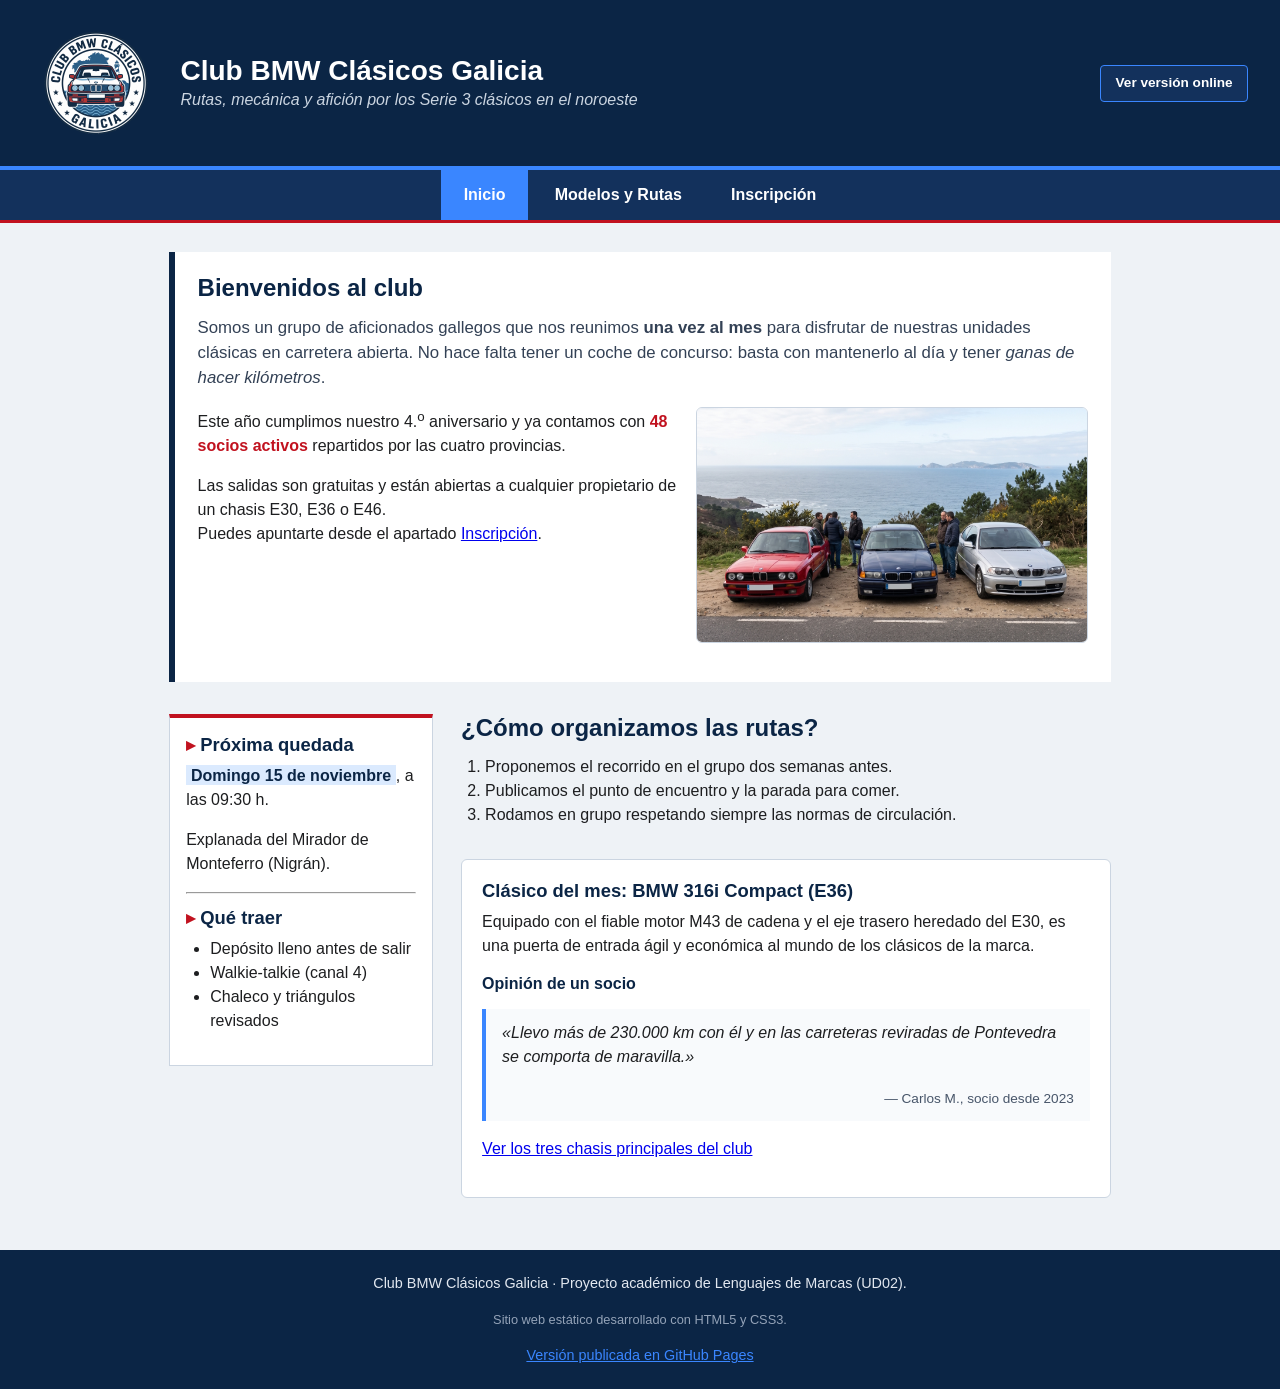
<file: index.html>
<!DOCTYPE html>
<html lang="es">
<head>
  <meta charset="UTF-8">
  <meta name="description" content="Club de propietarios y aficionados a los BMW clásicos E30, E36 y E46 en Galicia.">
  <meta name="author" content="Daniel Vergara">
  <title>Inicio | Club BMW Clásicos Galicia</title>
  <link rel="stylesheet" href="css/estilos.css">
  <!-- Estilo específico de la portada -->
  <style>
    .caja-presentacion {
      background-color: #ffffff;
      border-left: 6px solid #0b2545;
      padding: 1.4rem;
    }
  </style>
</head>
<body>

<!-- Cabecera del club -->
  <header class="contenedor-limpio">
    <div id="cabecera-club">
      <img src="img/logo-club.png" alt="Emblema del Club BMW Clásicos Galicia" width="128" height="128">
      <div>
        <h1>Club BMW Clásicos Galicia</h1>
        <p class="subtitulo">Rutas, mecánica y afición por los Serie 3 clásicos en el noroeste</p>
      </div>
    </div>
    <a class="enlace-repo" href="https://dv-coding.github.io/DAM_LMSXI_UD2_Web/" target="_blank">Ver versión online</a>
  </header>

  <!-- Menú principal -->
  <nav>
    <ul>
      <li><a href="index.html" class="menu-pagina-activa">Inicio</a></li>
      <li><a href="modelos.html">Modelos y Rutas</a></li>
      <li><a href="inscripcion.html">Inscripción</a></li>
    </ul>
  </nav>

  <main>

    <!-- Sección de presentación -->
    <section class="caja-presentacion contenedor-limpio">
      <h2>Bienvenidos al club</h2>
      <p>Somos un grupo de aficionados gallegos que nos reunimos <strong>una vez al mes</strong>
        para disfrutar de nuestras unidades clásicas en carretera abierta. No hace falta tener un coche
        de concurso: basta con mantenerlo al día y tener <em>ganas de hacer kilómetros</em>.</p>
      <img class="foto-ruta" src="img/ruta-galicia.jpg"
           alt="Varios BMW Serie 3 clásicos estacionados en un mirador de la costa gallega"
           width="420" height="250">
      <p>Este año cumplimos nuestro 4.<sup>o</sup> aniversario y ya contamos con
        <span class="cifra">48 socios activos</span> repartidos por las cuatro provincias.</p>
      <p>Las salidas son gratuitas y están abiertas a cualquier propietario de un chasis E30, E36 o E46.<br>
        Puedes apuntarte desde el apartado <a href="inscripcion.html">Inscripción</a>.</p>
    </section>

    <!-- Bloque en dos columnas -->
    <div class="rejilla-inicio contenedor-limpio">

      <!-- Columna lateral izquierda -->
      <aside>
        <h3>Próxima quedada</h3>
        <p><mark>Domingo 15 de noviembre</mark>, a las 09:30 h.</p>
        <p>Explanada del Mirador de Monteferro (Nigrán).</p>
        <hr>
        <h3 style="margin-top: 0.8rem;">Qué traer</h3>
        <ul>
          <li>Depósito lleno antes de salir</li>
          <li>Walkie-talkie (canal 4)</li>
          <li>Chaleco y triángulos revisados</li>
        </ul>
      </aside>

      <!-- Columna derecha principal -->
      <div>
        <section>
          <h2>¿Cómo organizamos las rutas?</h2>
          <ol>
            <li>Proponemos el recorrido en el grupo dos semanas antes.</li>
            <li>Publicamos el punto de encuentro y la parada para comer.</li>
            <li>Rodamos en grupo respetando siempre las normas de circulación.</li>
          </ol>
        </section>

        <article class="ficha">
          <h3>Clásico del mes: BMW 316i Compact (E36)</h3>
          <p>Equipado con el fiable motor M43 de cadena y el eje trasero heredado del E30,
            es una puerta de entrada ágil y económica al mundo de los clásicos de la marca.</p>
          <h4>Opinión de un socio</h4>
          <blockquote>
            <p>«Llevo más de 230.000 km con él y en las carreteras reviradas de Pontevedra se comporta de maravilla.»</p>
            <footer>— Carlos M., socio desde 2023</footer>
          </blockquote>
          <p><a href="modelos.html">Ver los tres chasis principales del club</a></p>
        </article>
      </div>

    </div>
  </main>

  <!-- Pie de página -->
  <footer>
    <p>Club BMW Clásicos Galicia · Proyecto académico de Lenguajes de Marcas (UD02).</p>
    <p style="font-size: 0.8rem; color: #94a3b8;">Sitio web estático desarrollado con HTML5 y CSS3.</p>
    <p style="margin-bottom: 0;"><a href="https://dv-coding.github.io/DAM_LMSXI_UD2_Web/" target="_blank">Versión publicada en GitHub Pages</a></p>
  </footer>

</body>
</html>
</file>
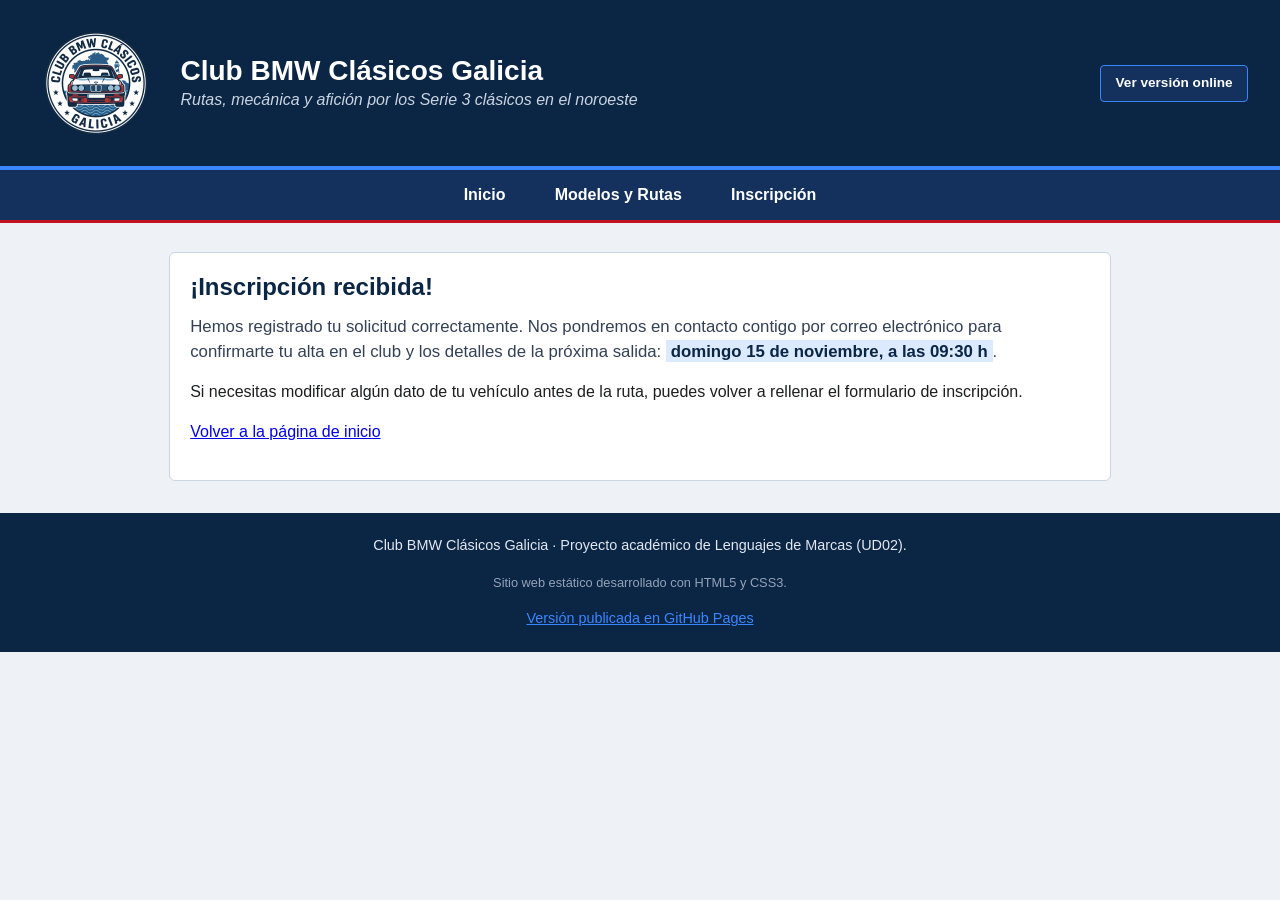
<file: gracias.html>
<!DOCTYPE html>
<html lang="es">
<head>
  <meta charset="UTF-8">
  <meta name="description" content="Inscripción recibida con éxito en el Club BMW Clásicos Galicia.">
  <meta name="author" content="Daniel Vergara">
  <title>Inscripción recibida | Club BMW Clásicos Galicia</title>
  <link rel="stylesheet" href="css/estilos.css">
</head>
<body>

  <!-- Cabecera del club -->
  <header class="contenedor-limpio">
    <div id="cabecera-club">
      <img src="img/logo-club.png" alt="Emblema del Club BMW Clásicos Galicia" width="128" height="128">
      <div>
        <h1>Club BMW Clásicos Galicia</h1>
        <p class="subtitulo">Rutas, mecánica y afición por los Serie 3 clásicos en el noroeste</p>
      </div>
    </div>
    <a class="enlace-repo" href="https://dv-coding.github.io/DAM_LMSXI_UD2_Web/" target="_blank">Ver versión online</a>
  </header>

  <!-- Menú principal -->
  <nav>
    <ul>
      <li><a href="index.html">Inicio</a></li>
      <li><a href="modelos.html">Modelos y Rutas</a></li>
      <li><a href="inscripcion.html">Inscripción</a></li>
    </ul>
  </nav>

  <main>
    <section class="ficha">
      <h2>¡Inscripción recibida!</h2>
      <p>Hemos registrado tu solicitud correctamente. Nos pondremos en contacto contigo por correo electrónico
        para confirmarte tu alta en el club y los detalles de la próxima salida: <mark>domingo 15 de noviembre, a las 09:30 h</mark>.</p>
      <p>Si necesitas modificar algún dato de tu vehículo antes de la ruta, puedes volver a rellenar el formulario de inscripción.</p>
      <p><a href="index.html">Volver a la página de inicio</a></p>
    </section>
  </main>

  <!-- Pie de página -->
  <footer>
    <p>Club BMW Clásicos Galicia · Proyecto académico de Lenguajes de Marcas (UD02).</p>
    <p style="font-size: 0.8rem; color: #94a3b8;">Sitio web estático desarrollado con HTML5 y CSS3.</p>
    <p style="margin-bottom: 0;"><a href="https://dv-coding.github.io/DAM_LMSXI_UD2_Web/" target="_blank">Versión publicada en GitHub Pages</a></p>
  </footer>

</body>
</html>
</file>
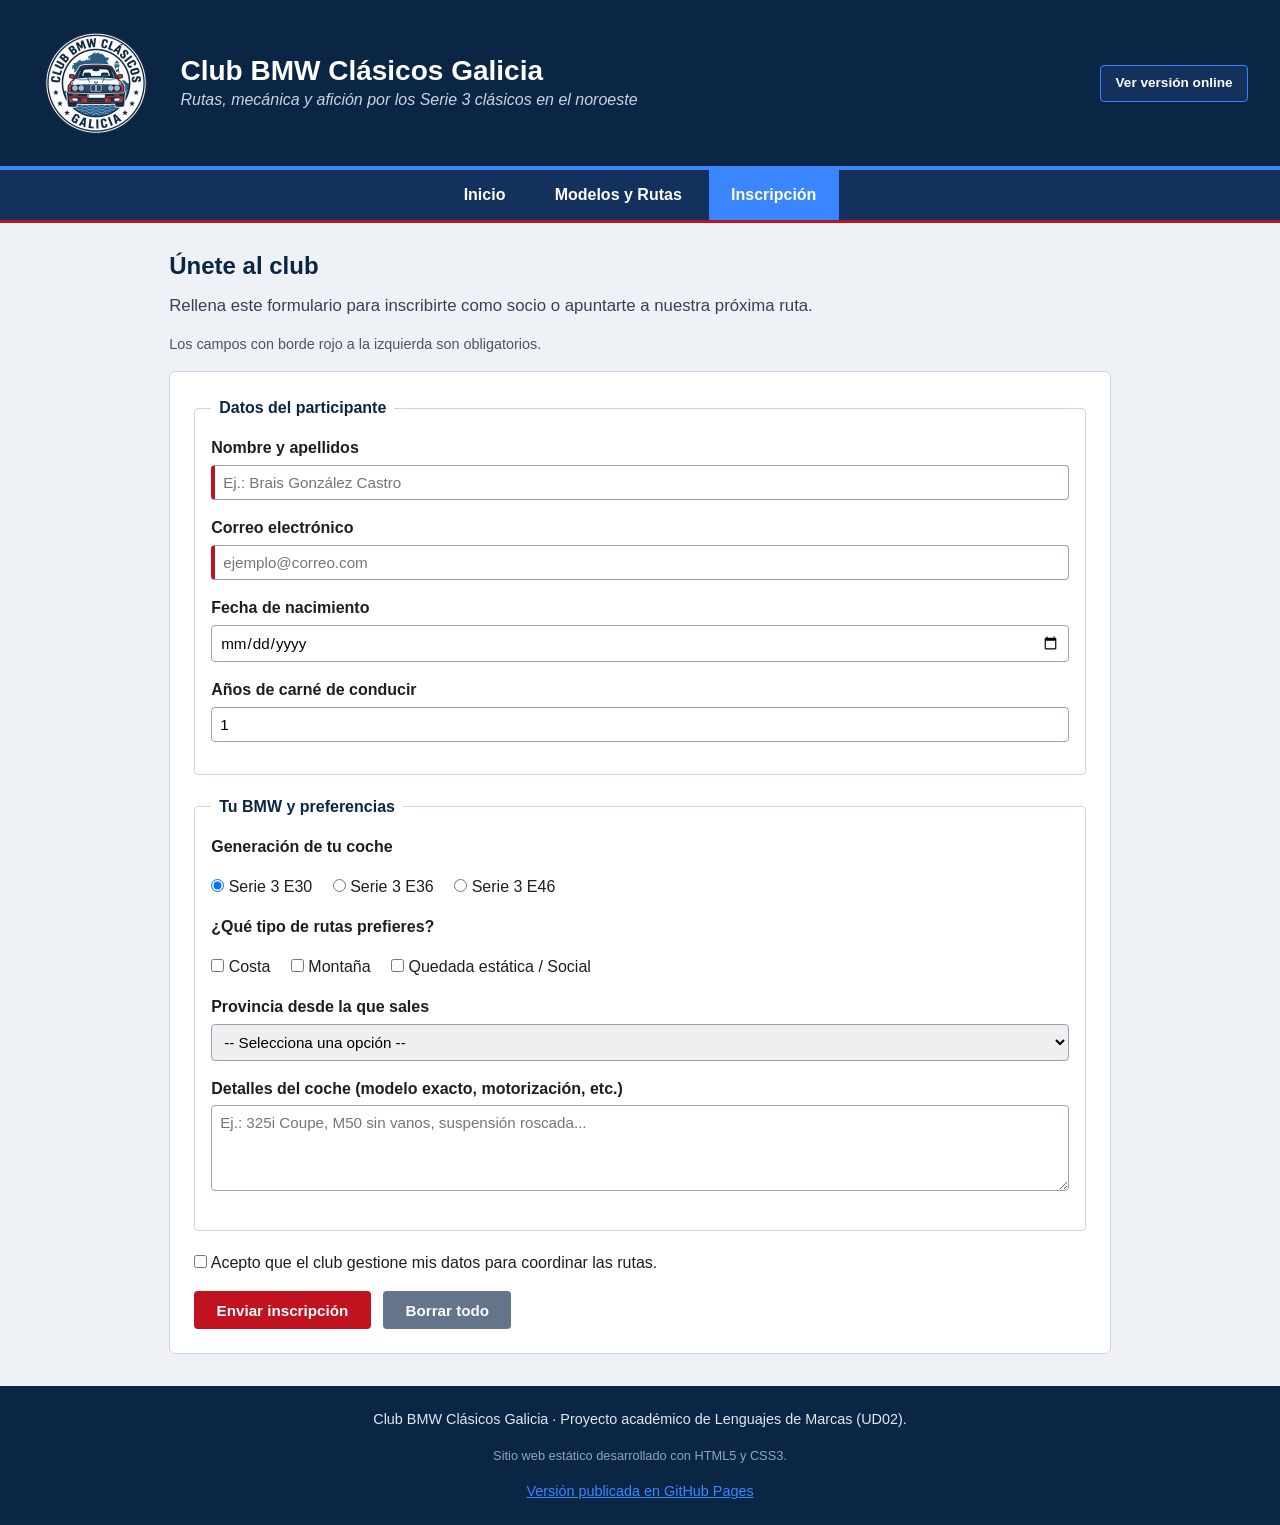
<file: inscripcion.html>
<!DOCTYPE html>
<html lang="es">
<head>
  <meta charset="UTF-8">
  <meta name="description" content="Formulario para asociarte al Club BMW Clásicos Galicia y participar en nuestras rutas.">
  <meta name="author" content="Daniel Vergara">
  <title>Inscripción | Club BMW Clásicos Galicia</title>
  <link rel="stylesheet" href="css/estilos.css">
</head>
<body>

  <!-- Cabecera del club -->
  <header class="contenedor-limpio">
    <div id="cabecera-club">
      <img src="img/logo-club.png" alt="Emblema del Club BMW Clásicos Galicia" width="128" height="128">
      <div>
        <h1>Club BMW Clásicos Galicia</h1>
        <p class="subtitulo">Rutas, mecánica y afición por los Serie 3 clásicos en el noroeste</p>
      </div>
    </div>
    <a class="enlace-repo" href="https://dv-coding.github.io/DAM_LMSXI_UD2_Web/" target="_blank">Ver versión online</a>
  </header>

  <!-- Menú principal -->
  <nav>
    <ul>
      <li><a href="index.html">Inicio</a></li>
      <li><a href="modelos.html">Modelos y Rutas</a></li>
      <li><a href="inscripcion.html" class="menu-pagina-activa">Inscripción</a></li>
    </ul>
  </nav>

  <main>
    <section>
      <h2>Únete al club</h2>
      <p>Rellena este formulario para inscribirte como socio o apuntarte a nuestra próxima ruta.</p>
      <p class="aviso-form">Los campos con borde rojo a la izquierda son obligatorios.</p>

      <form action="gracias.html" method="get">

        <!-- Datos personales -->
        <fieldset>
          <legend>Datos del participante</legend>

          <div class="campo">
            <label for="nombre">Nombre y apellidos</label>
            <input type="text" id="nombre" name="nombre" placeholder="Ej.: Brais González Castro" required>
          </div>

          <div class="campo">
            <label for="correo">Correo electrónico</label>
            <input type="email" id="correo" name="correo" placeholder="ejemplo@correo.com" required>
          </div>

          <div class="campo">
            <label for="nacimiento">Fecha de nacimiento</label>
            <input type="date" id="nacimiento" name="nacimiento">
          </div>

          <div class="campo">
            <label for="antiguedad">Años de carné de conducir</label>
            <input type="number" id="antiguedad" name="antiguedad" min="0" max="80" value="1">
          </div>
        </fieldset>

        <!-- Datos del vehículo y ruta -->
        <fieldset>
          <legend>Tu BMW y preferencias</legend>

          <p><strong>Generación de tu coche</strong></p>
          <div class="campo grupo-opciones">
            <input type="radio" id="e30" name="generacion" value="e30" checked>
            <label for="e30">Serie 3 E30</label>
            
            <input type="radio" id="e36" name="generacion" value="e36">
            <label for="e36">Serie 3 E36</label>

            <input type="radio" id="e46" name="generacion" value="e46">
            <label for="e46">Serie 3 E46</label>
          </div>

          <p><strong>¿Qué tipo de rutas prefieres?</strong></p>
          <div class="campo grupo-opciones">
            <input type="checkbox" id="costa" name="ruta_costa" value="costa">
            <label for="costa">Costa</label>

            <input type="checkbox" id="montana" name="ruta_montana" value="montana">
            <label for="montana">Montaña</label>

            <input type="checkbox" id="concentraciones" name="ruta_concentraciones" value="concentraciones">
            <label for="concentraciones">Quedada estática / Social</label>
          </div>

          <div class="campo">
            <label for="provincia">Provincia desde la que sales</label>
            <select id="provincia" name="provincia">
              <option value="">-- Selecciona una opción --</option>
              <option value="pontevedra">Pontevedra</option>
              <option value="acoruna">A Coruña</option>
              <option value="lugo">Lugo</option>
              <option value="ourense">Ourense</option>
            </select>
          </div>

          <div class="campo">
            <label for="especificaciones">Detalles del coche (modelo exacto, motorización, etc.)</label>
            <textarea id="especificaciones" name="especificaciones" rows="4" placeholder="Ej.: 325i Coupe, M50 sin vanos, suspensión roscada..."></textarea>
          </div>
        </fieldset>

        <!-- Aceptación y botones -->
        <div class="campo grupo-opciones">
          <input type="checkbox" id="acepto" name="acepto" value="si" required>
          <label for="acepto">Acepto que el club gestione mis datos para coordinar las rutas.</label>
        </div>

        <button type="submit">Enviar inscripción</button>
        <button type="reset" class="btn-limpiar">Borrar todo</button>
      </form>
    </section>
  </main>

  <!-- Pie de página -->
  <footer>
    <p>Club BMW Clásicos Galicia · Proyecto académico de Lenguajes de Marcas (UD02).</p>
    <p style="font-size: 0.8rem; color: #94a3b8;">Sitio web estático desarrollado con HTML5 y CSS3.</p>
    <p style="margin-bottom: 0;"><a href="https://dv-coding.github.io/DAM_LMSXI_UD2_Web/" target="_blank">Versión publicada en GitHub Pages</a></p>
  </footer>

</body>
</html>
</file>
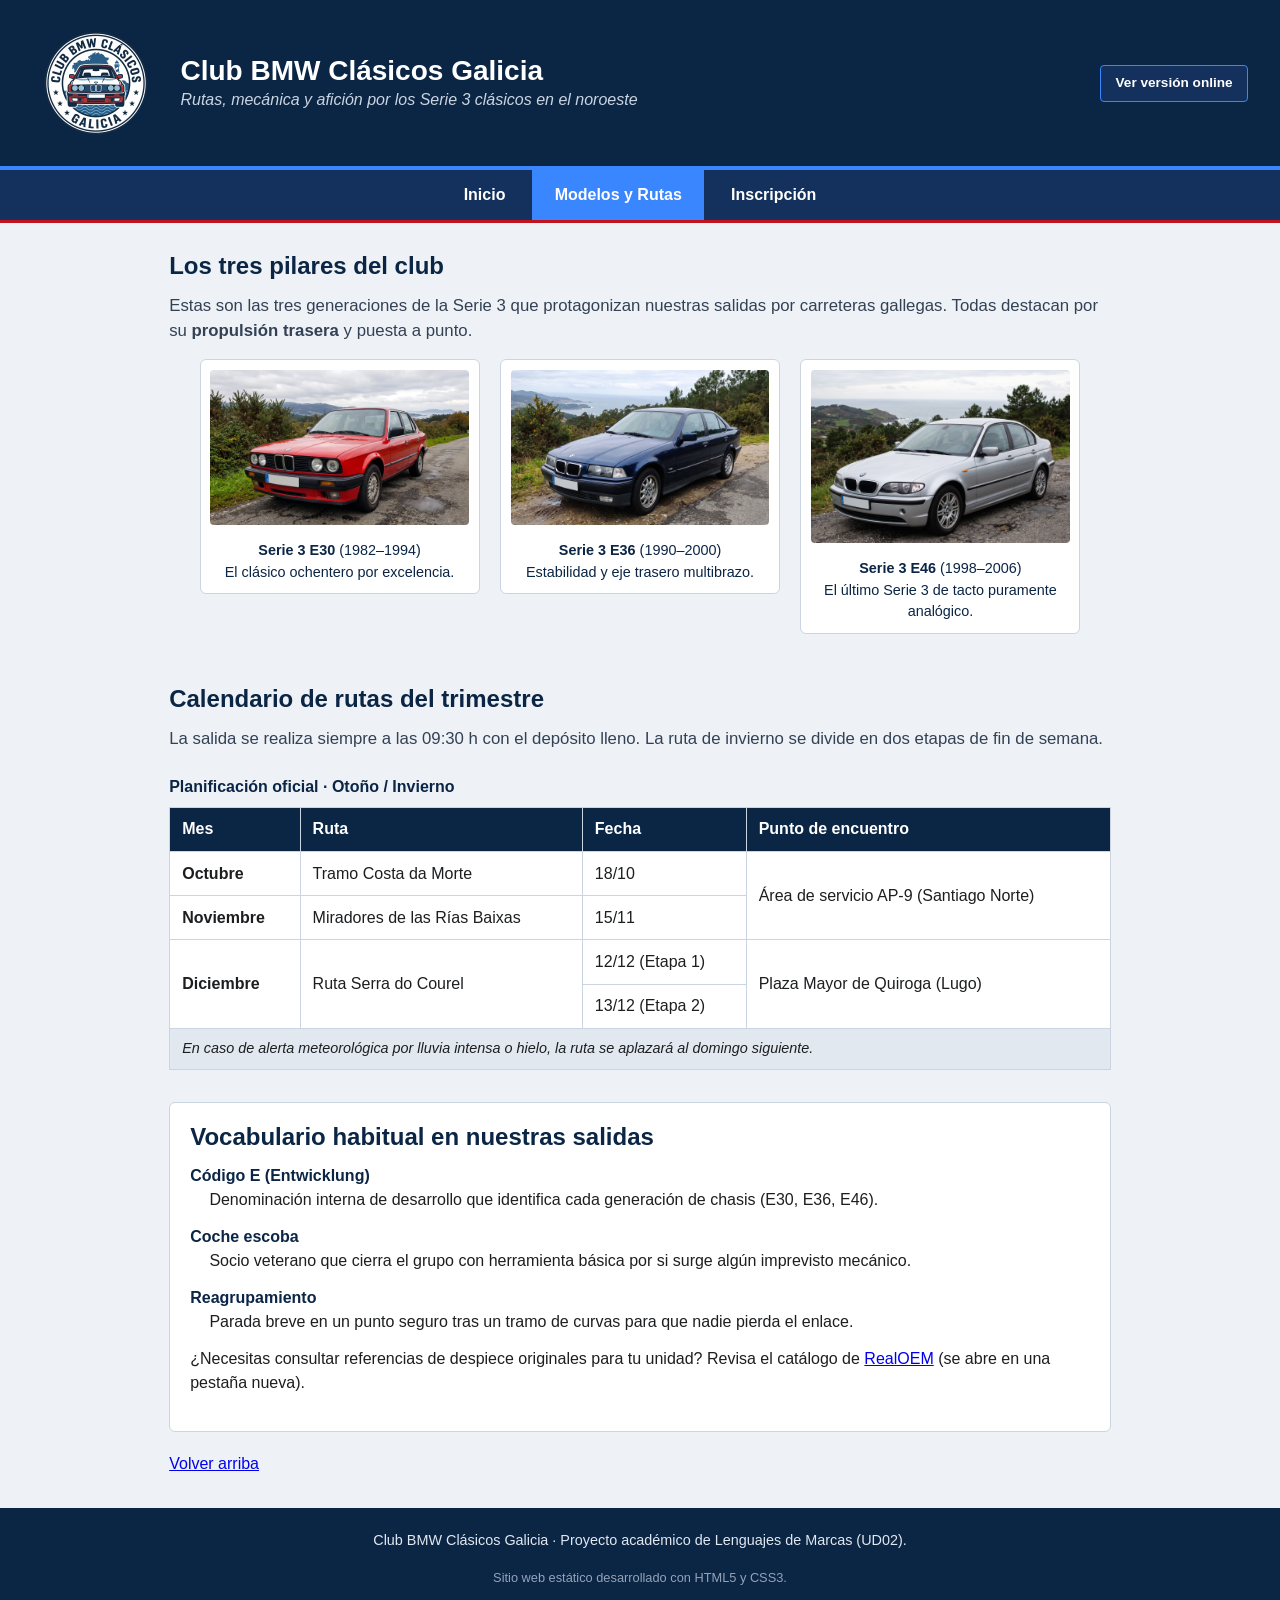
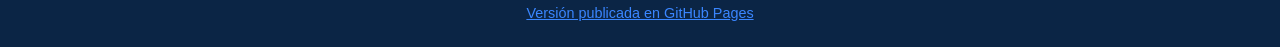
<file: modelos.html>
<!DOCTYPE html>
<html lang="es">
<head>
  <meta charset="UTF-8">
  <meta name="description" content="Chasis BMW Serie 3 admitidos en el club y calendario trimestral de rutas por Galicia.">
  <meta name="author" content="Daniel Vergara">
  <title>Modelos y Rutas | Club BMW Clásicos Galicia</title>
  <link rel="stylesheet" href="css/estilos.css">
</head>
<body>

  <!-- Cabecera del club -->
  <header class="contenedor-limpio">
    <div id="cabecera-club">
      <img src="img/logo-club.png" alt="Emblema del Club BMW Clásicos Galicia" width="128" height="128">
      <div>
        <h1>Club BMW Clásicos Galicia</h1>
        <p class="subtitulo">Rutas, mecánica y afición por los Serie 3 clásicos en el noroeste</p>
      </div>
    </div>
    <a class="enlace-repo" href="https://dv-coding.github.io/DAM_LMSXI_UD2_Web/" target="_blank">Ver versión online</a>
  </header>

  <!-- Menú principal -->
  <nav>
    <ul>
      <li><a href="index.html">Inicio</a></li>
      <li><a href="modelos.html" class="menu-pagina-activa">Modelos y Rutas</a></li>
      <li><a href="inscripcion.html">Inscripción</a></li>
    </ul>
  </nav>

  <main>

    <!-- Galería de modelos del club -->
    <section>
      <h2>Los tres pilares del club</h2>
      <p>Estas son las tres generaciones de la Serie 3 que protagonizan nuestras salidas
        por carreteras gallegas. Todas destacan por su <strong>propulsión trasera</strong> y puesta a punto.</p>

      <div class="galeria-modelos">
        <figure>
          <img src="img/bmw-e30.jpg" alt="BMW Serie 3 E30 rojo con dobles faros redondos" width="260" height="170">
          <figcaption><strong>Serie 3 E30</strong> (1982–1994)<br>El clásico ochentero por excelencia.</figcaption>
        </figure>
        <figure>
          <img src="img/bmw-e36.jpg" alt="BMW Serie 3 E36 azul oscuro de perfil en carretera" width="260" height="170">
          <figcaption><strong>Serie 3 E36</strong> (1990–2000)<br>Estabilidad y eje trasero multibrazo.</figcaption>
        </figure>
        <figure>
          <img src="img/bmw-e46.jpg" alt="BMW Serie 3 E46 plateado estacionado en mirador" width="260" height="170">
          <figcaption><strong>Serie 3 E46</strong> (1998–2006)<br>El último Serie 3 de tacto puramente analógico.</figcaption>
        </figure>
      </div>
    </section>

    <!-- Tabla de calendario de rutas -->
    <section>
      <h2>Calendario de rutas del trimestre</h2>
      <p>La salida se realiza siempre a las 09:30 h con el depósito lleno. La ruta de invierno
        se divide en dos etapas de fin de semana.</p>

      <table>
        <caption>Planificación oficial · Otoño / Invierno</caption>
        <thead>
          <tr>
            <th scope="col">Mes</th>
            <th scope="col">Ruta</th>
            <th scope="col">Fecha</th>
            <th scope="col">Punto de encuentro</th>
          </tr>
        </thead>
        <tbody>
          <tr>
            <th scope="row">Octubre</th>
            <td>Tramo Costa da Morte</td>
            <td>18/10</td>
            <td rowspan="2">Área de servicio AP-9 (Santiago Norte)</td>
          </tr>
          <tr>
            <th scope="row">Noviembre</th>
            <td>Miradores de las Rías Baixas</td>
            <td>15/11</td>
          </tr>
          <tr>
            <th scope="row" rowspan="2">Diciembre</th>
            <td rowspan="2">Ruta Serra do Courel</td>
            <td>12/12 (Etapa 1)</td>
            <td rowspan="2">Plaza Mayor de Quiroga (Lugo)</td>
          </tr>
          <tr>
            <td>13/12 (Etapa 2)</td>
          </tr>
        </tbody>
        <tfoot>
          <tr>
            <td colspan="4">En caso de alerta meteorológica por lluvia intensa o hielo, la ruta se aplazará al domingo siguiente.</td>
          </tr>
        </tfoot>
      </table>
    </section>

    <!-- Glosario técnico -->
    <section class="ficha">
      <h2>Vocabulario habitual en nuestras salidas</h2>
      <dl>
        <dt>Código E (Entwicklung)</dt>
        <dd>Denominación interna de desarrollo que identifica cada generación de chasis (E30, E36, E46).</dd>
        <dt>Coche escoba</dt>
        <dd>Socio veterano que cierra el grupo con herramienta básica por si surge algún imprevisto mecánico.</dd>
        <dt>Reagrupamiento</dt>
        <dd>Parada breve en un punto seguro tras un tramo de curvas para que nadie pierda el enlace.</dd>
      </dl>
      <p>¿Necesitas consultar referencias de despiece originales para tu unidad? Revisa el catálogo de
        <a href="https://www.realoem.com" target="_blank">RealOEM</a>
        (se abre en una pestaña nueva).</p>
    </section>

    <p><a href="#cabecera-club">Volver arriba</a></p>
  </main>

  <!-- Pie de página -->
  <footer>
    <p>Club BMW Clásicos Galicia · Proyecto académico de Lenguajes de Marcas (UD02).</p>
    <p style="font-size: 0.8rem; color: #94a3b8;">Sitio web estático desarrollado con HTML5 y CSS3.</p>
    <p style="margin-bottom: 0;"><a href="https://dv-coding.github.io/DAM_LMSXI_UD2_Web/" target="_blank">Versión publicada en GitHub Pages</a></p>
  </footer>

</body>
</html>
</file>
<file: css/estilos.css>
/* Reset básico y modelo de caja */
* {
  margin: 0;
  padding: 0;
  box-sizing: border-box;
}

body {
  font-family: Arial, Helvetica, sans-serif;
  font-size: 16px;
  line-height: 1.5;
  color: #1d1e20;
  background-color: #eef2f6;
}

h1, h2, h3, h4 {
  font-family: Tahoma, Verdana, sans-serif;
  color: #0b2545;
  line-height: 1.2;
}

h2 {
  font-size: 1.5rem;
  margin-bottom: 0.75rem;
}

h3 {
  font-size: 1.15rem;
  margin-bottom: 0.5rem;
}

p {
  margin-bottom: 1rem;
}

main ul,
main ol {
  margin: 0 0 1rem 1.5rem;
}

img {
  max-width: 100%;
  height: auto;
}

/* Cabecera del sitio */
header {
  background-color: #0b2545;
  color: #ffffff;
  padding: 1.2rem 2rem;
  border-bottom: 4px solid #3a86ff;
  display: flex;
  justify-content: space-between;
  align-items: center;
}

header.contenedor-limpio::after {
  content: none;
}

#cabecera-club img,
#cabecera-club div {
  display: inline-block;
  vertical-align: middle;
}

#cabecera-club img {
  margin-right: 1rem;
}

header h1 {
  color: #ffffff;
  font-size: 1.75rem;
}

.subtitulo {
  color: #cbd5e1;
  font-style: italic;
  margin: 0;
}

.enlace-repo {
  padding: 0.45rem 0.9rem;
  background-color: #13315c;
  color: #ffffff;
  text-decoration: none;
  font-size: 0.85rem;
  font-weight: bold;
  border: 1px solid #3a86ff;
  border-radius: 4px;
}

.enlace-repo:hover,
.enlace-repo:focus {
  background-color: #3a86ff;
}

/* Barra de navegación horizontal */
nav {
  background-color: #13315c;
  border-bottom: 3px solid #c1121f;
}

nav > ul {
  list-style: none;
  text-align: center;
}

nav li {
  display: inline-block;
}

nav a {
  display: block;
  padding: 0.8rem 1.4rem;
  color: #ffffff;
  text-decoration: none;
  font-family: Tahoma, Verdana, sans-serif;
  font-weight: bold;
}

nav a:hover,
nav a:focus {
  background-color: #c1121f;
}

nav a:active {
  background-color: #780000;
}

nav a.menu-pagina-activa {
  background-color: #3a86ff;
  color: #ffffff;
}

/* Contenedor principal */
main {
  max-width: 980px;
  margin: 1.8rem auto;
  padding: 0 1.2rem;
}

section {
  margin-bottom: 2rem;
}

/* Rejilla de dos columnas */
.rejilla-inicio > aside {
  float: left;
  width: 28%;
}

.rejilla-inicio > div {
  float: right;
  width: 69%;
}

/* Limpieza de flotantes */
.contenedor-limpio::after {
  content: "";
  display: block;
  clear: both;
}

/* Bloques y tarjetas */
.ficha {
  background-color: #ffffff;
  border: 1px solid #cbd5e1;
  border-radius: 6px;
  padding: 1.25rem;
  margin-bottom: 1.25rem;
}

aside {
  background-color: #ffffff;
  border-top: 4px solid #c1121f;
  border-right: 1px solid #cbd5e1;
  border-bottom: 1px solid #cbd5e1;
  border-left: 1px solid #cbd5e1;
  padding: 1rem;
}

aside h3::before {
  content: "\25B8  ";
  color: #c1121f;
}

h2 + p {
  font-size: 1.05rem;
  color: #334155;
}

mark {
  background-color: #dbeafe;
  color: #0b2545;
  font-weight: bold;
  padding: 0.1rem 0.3rem;
}

.cifra {
  font-weight: bold;
  color: #c1121f;
}

.foto-ruta {
  float: right;
  width: 44%;
  margin: 0 0 1rem 1.25rem;
  border-radius: 6px;
  border: 1px solid #cbd5e1;
}

blockquote {
  margin: 1rem 0;
  padding: 0.75rem 1rem;
  border-left: 4px solid #3a86ff;
  background-color: #f8fafc;
  font-style: italic;
}

blockquote footer {
  background: none;
  color: #475569;
  padding: 0.25rem 0 0;
  text-align: right;
  font-style: normal;
  font-size: 0.85rem;
}

/* Galería de modelos */
.galeria-modelos {
  text-align: center;
}

figure {
  width: 280px;
  display: inline-block;
  vertical-align: top;
  margin: 0 0.5rem 1.2rem;
  background-color: #ffffff;
  border: 1px solid #cbd5e1;
  border-radius: 6px;
  padding: 0.6rem;
}

figure img {
  border-radius: 4px;
}

figcaption {
  font-size: 0.9rem;
  margin-top: 0.5rem;
  color: #0b2545;
}

/* Lista de definiciones */
dt {
  font-weight: bold;
  color: #0b2545;
}

dd {
  margin: 0 0 0.8rem 1.2rem;
}

/* Tablas */
table {
  width: 100%;
  border-collapse: collapse;
  background-color: #ffffff;
  margin-bottom: 1.5rem;
}

caption {
  font-family: Tahoma, Verdana, sans-serif;
  font-weight: bold;
  text-align: left;
  padding: 0.5rem 0;
  color: #0b2545;
}

th, td {
  border: 1px solid #cbd5e1;
  padding: 0.6rem 0.75rem;
  text-align: left;
}

thead th {
  background-color: #0b2545;
  color: #ffffff;
}

tbody tr:hover {
  background-color: #f1f5f9;
}

tfoot td {
  font-style: italic;
  background-color: #e2e8f0;
  font-size: 0.9rem;
}

/* Formularios */
form {
  background-color: #ffffff;
  border: 1px solid #cbd5e1;
  border-radius: 6px;
  padding: 1.5rem;
}

fieldset {
  border: 1px solid #cbd5e1;
  border-radius: 4px;
  padding: 1rem;
  margin-bottom: 1.25rem;
}

legend {
  font-family: Tahoma, Verdana, sans-serif;
  font-weight: bold;
  color: #0b2545;
  padding: 0 0.5rem;
}

.campo {
  margin-bottom: 1rem;
}

.campo label {
  display: block;
  font-weight: bold;
  margin-bottom: 0.3rem;
}

input[type="text"],
input[type="email"],
input[type="date"],
input[type="number"],
select,
textarea {
  width: 100%;
  padding: 0.5rem;
  font-size: 0.95rem;
  font-family: inherit;
  border: 1px solid #94a3b8;
  border-radius: 4px;
}

input:focus,
select:focus,
textarea:focus {
  outline: 2px solid #3a86ff;
  border-color: #0b2545;
}

/* Etiquetas en línea para radio y checkbox */
.grupo-opciones input ~ label {
  display: inline;
  margin-right: 1rem;
  font-weight: normal;
}

/* Campos obligatorios */
input[required] {
  border-left: 4px solid #c1121f;
}

.aviso-form {
  font-size: 0.9rem;
  color: #475569;
}

/* Botones del formulario */
button {
  background-color: #c1121f;
  color: #ffffff;
  border: none;
  border-radius: 4px;
  padding: 0.65rem 1.4rem;
  font-size: 0.95rem;
  font-weight: bold;
  cursor: pointer;
}

button:hover,
button:focus {
  background-color: #0b2545;
}

button.btn-limpiar {
  background-color: #64748b;
  margin-left: 0.5rem;
}

/* Pie de página */
body > footer {
  background-color: #0b2545;
  color: #e2e8f0;
  text-align: center;
  padding: 1.4rem 1rem;
  font-size: 0.9rem;
  margin-top: 2rem;
}

body > footer a {
  color: #3a86ff;
}
</file>
